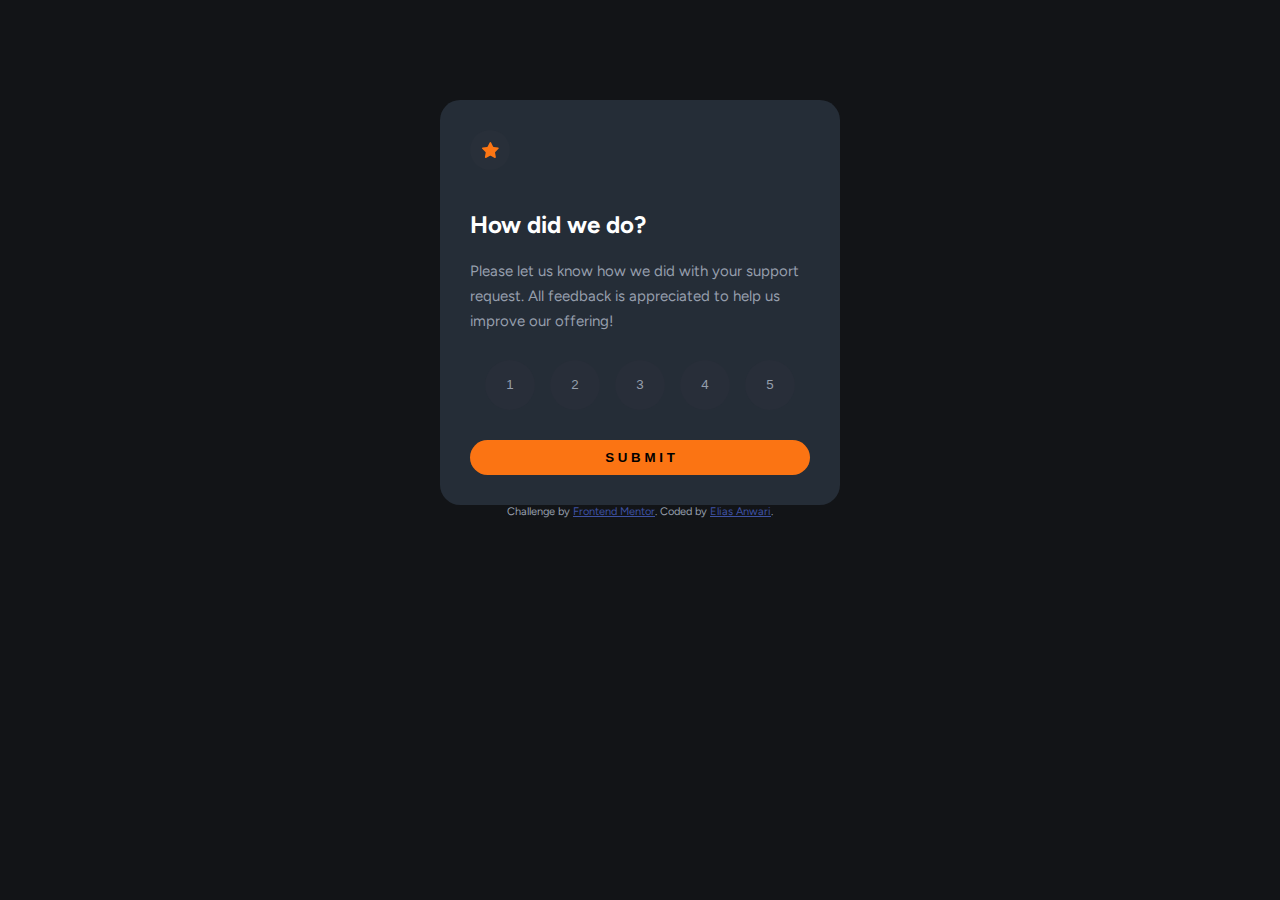
<file: index.html>
<!DOCTYPE html>
<html lang="en">
<head>
  <meta charset="UTF-8">
  <meta name="viewport" content="width=device-width, initial-scale=1.0"> <!-- displays site properly based on user's device -->

  <link rel="icon" type="image/png" sizes="32x32" href="./images/favicon-32x32.png">
  <link rel="preconnect" href="https://fonts.googleapis.com">
<link rel="preconnect" href="https://fonts.gstatic.com" crossorigin>
<link href="https://fonts.googleapis.com/css2?family=Figtree:ital,wght@0,300..900;1,300..900&family=Overpass:ital,wght@0,100..900;1,100..900&display=swap" rel="stylesheet">
<link rel="stylesheet" href="index.css">
  <title>Interactive rating component</title>

  <!-- Feel free to remove these styles or customise in your own stylesheet 👍 -->
</head>
<body>
  <!-- Rating state start -->

  <div class="around-border" id="first">

  <span class="star"><img src="images/icon-star.svg" alt="Star"></span>

  <h2 class="header">How did we do?</h2>

  <p class="text">Please let us know how we did with your support request. All feedback is appreciated 
  to help us improve our offering!</p>
  <ul class="ratings">
    <li class="rating"><button id="1" class="rating-button" onclick="rate(1)">1</button></li>
    <li class="rating"><button id="2" class="rating-button" onclick="rate(2)">2</button></li>
    <li class="rating"><button id="3" class="rating-button" onclick="rate(3)">3</button></li>
    <li class="rating"><button id="4" class="rating-button" onclick="rate(4)">4</button></li>
    <li class="rating"><button id="5" class="rating-button" onclick="rate(5)">5</button></li>
  </ul>

  <button id="submit" class="submit-button" onclick="submit()">S U B M I T</button>

  </div>

  <!-- Rating state end -->

  <!-- Thank you state start -->

  

  <div class="around-border" id="second">

    <img id="thank-you" class="thank-you" src="./images/illustration-thank-you.svg">

    <span id="selected" class="selected" onafterprint="setRating()">
      You selected <!-- Add rating here --> out of 5 
    </span>



    <div>
      <h2 class="header" 
      style="justify-content: center;
      align-items: center;
      display: flex;"
      >Thank you!</h2>
      <p class="thx">We appreciate you taking the time to give a rating. If you ever need more support, 
        don’t hesitate to get in touch!</p>
      
    </div>
    
  </div>

  <!-- Thank you state end -->

  
  <div class="attribution">
    Challenge by <a href="https://www.frontendmentor.io?ref=challenge" target="_blank">Frontend Mentor</a>. 
    Coded by <a href="https://tinyurl.com/elias-anw">Elias Anwari</a>.
  </div>

  <script src="index.js"></script>
</body>
</html>
</file>
<file: index.css>
.attribution { font-size: 11px; text-align: center; }
    .attribution a { color: hsl(228, 45%, 44%); }

    body {
      background-color: hsl(216, 12%, 8%);
      align-items: center;
      font-family: "Figtree", serif;
    }

    .around-border {
      background-color: hsl(213, 19%, 18%);
      margin: auto;
      margin-top: 100px;
      width: 340px;

      padding: 30px;
      border-radius: 5%;
      
    }

    .star {
      border-radius: 50%;
      justify-content: center;
      align-items: center;
      display: flex;
      background-color: hsl(215, 18%, 19%);
      width: 40px;
      height: 40px;
      margin-bottom: 40px;
      aspect-ratio: 1/1;
    }

    .header {
      color: hsl(0, 0%, 100%);
    }

    .text {
      font-size: 15px;
      color: hsl(217, 12%, 63%);
      font-weight: 400;
      line-height: 25px;
    }

    .ratings {
  display: flex;
  justify-content: center;
  gap: 15px;
  padding: 10px 0;
  margin-bottom: 20px;
}

.rating {
  width: 50px;
  height: 50px;
  display: flex;
  justify-content: center;
  align-items: center;
  border-radius: 50%;
  color: hsl(217, 12%, 63%);
}

    .submit-button {
      background-color: hsl(25, 97%, 53%);
      justify-content: center;
      align-items: center;
      display: flex;
      padding: 10px;
      border-radius: 30px;
      font-weight: 700;
      width: 100%;
      border: none;
    }

    .submit-button:hover {
      box-shadow: 0 12px 16px 0 rgba(0,0,0,0.24), 0 17px 50px 0 rgba(0,0,0,0.19);
    }

    .rating-button {
      background-color: hsl(218, 18%, 19%);
      color: hsl(217, 12%, 63%);
      border: none;
      margin: 10px;
      padding: 15px;
      border-radius: 50%;
      justify-content: center;
      align-items: center;
      display: flex;
      width: 50px;
      height: 50px;
      aspect-ratio: 1/1;
    }

    .hover:hover {
        background-color: hsl(25, 97%, 53%);
        color: black;
    }

    .active {
        background-color: white;
        color: black;
    }


.rating-button:focus {
        outline: none;
    }

    .thank-you {
      justify-content: center;
      align-items: center;
      display: flex;
      margin-left: 25%;
      padding-bottom: 20px;
    }
    
    .selected {
      background-color: hsl(215, 18%, 19%);
      color: hsl(25, 97%, 53%);
      justify-content: center;
      align-items: center;
      display: flex;
      border-radius: 30px;
      font-weight: 700;
      width: 50%;
      margin-left: 25%;
      border: none;
      padding-top: 5px;
      padding-bottom: 5px;
    }

    .thx {
      font-size: 15px;
      font-weight: 400;
      color: hsl(217, 12%, 63%);
      text-align: center;
      line-height: 25px;
    }

    #second {
      display: none;
    }

    .attribution {
        text-underline: none;
        color: hsl(217, 12%, 63%);
        text-decoration: none;
    }
</file>
